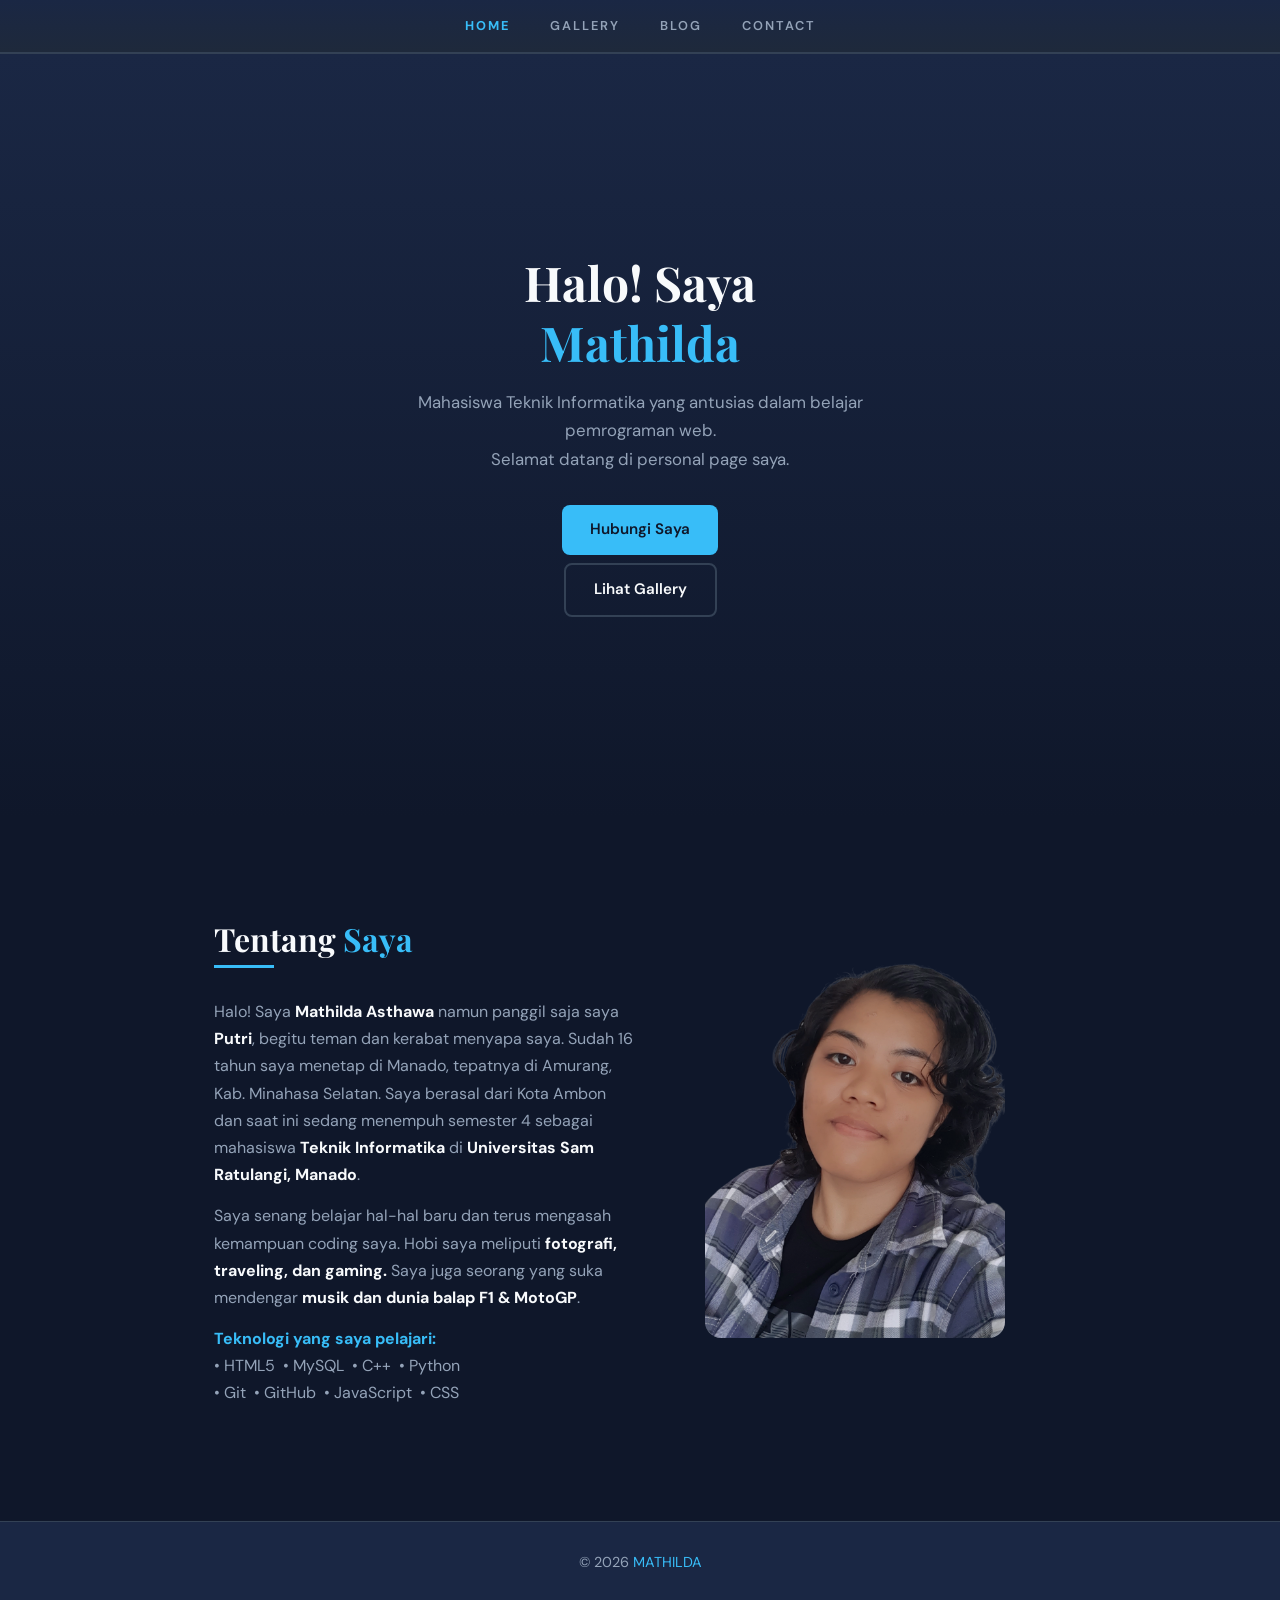
<file: index.html>
<!DOCTYPE html>
<html lang="id">
<head>
  <meta charset="UTF-8">
  <meta name="viewport" content="width=device-width, initial-scale=1.0">
  <title>Mathilda Asthawa | Home</title> 
  <link rel="stylesheet" href="style.css">

  <link rel="shortcut icon" href="ico/favicon.ico">
  <link rel="apple-touch-icon" sizes="180x180" href="ico/apple-touch-icon.png">
  <link rel="icon" type="image/png" sizes="32x32" href="ico/favicon-32x32.png">
  <link rel="icon" type="image/png" sizes="16x16" href="ico/favicon-16x16.png">
  <link rel="manifest" href="ico/site.webmanifest">

</head>
<body>

  <nav id="navbar">
    <div class="nav-inner">
      <a href="index.html"   class="nav-link active">Home</a>
      <a href="gallery.html" class="nav-link">Gallery</a>
      <a href="blog.html"    class="nav-link">Blog</a>
      <a href="contact.html" class="nav-link">Contact</a>
    </div>
  </nav>

  <section id="hero">
    <h1 class="font-display">Halo! Saya<br><span id="typing"></span></h1>
    <p>Mahasiswa Teknik Informatika yang antusias dalam belajar pemrograman web.<br>Selamat datang di personal page saya.</p>
    <a href="contact.html" class="btn btn-primary">Hubungi Saya</a>
    <a href="gallery.html" class="btn btn-outline">Lihat Gallery</a>
  </section>

  <section id="about">
    <h2 class="font-display">Tentang <span>Saya</span></h2>
    <hr class="section-rule">
    <div class="about-grid">
      <div class="about-text">
        <p>
        Halo! Saya <strong>Mathilda Asthawa</strong> namun panggil saja saya <strong>Putri</strong>, begitu teman dan kerabat menyapa saya. Sudah 16 tahun saya menetap di Manado, 
        tepatnya di Amurang, Kab. Minahasa Selatan. Saya berasal dari Kota Ambon dan saat ini sedang menempuh semester 4 sebagai mahasiswa 
        <strong>Teknik Informatika</strong> di <strong>Universitas Sam Ratulangi, Manado</strong>.
        </p>
        <p>
          Saya senang belajar hal-hal baru dan terus mengasah kemampuan coding saya.
          Hobi saya meliputi <strong>fotografi, traveling, dan gaming.</strong>
          Saya juga seorang yang suka mendengar <strong>musik dan dunia balap F1 &amp; MotoGP</strong>.
        </p>
        <p>
          <strong style="color:var(--accent)">Teknologi yang saya pelajari:</strong><br>
          &bull;&nbsp;HTML5&nbsp;&nbsp;&bull;&nbsp;MySQL&nbsp;&nbsp;&bull;&nbsp;C++&nbsp;&nbsp;&bull;&nbsp;Python<br>
          &bull;&nbsp;Git&nbsp;&nbsp;&bull;&nbsp;GitHub&nbsp;&nbsp;&bull;&nbsp;JavaScript&nbsp;&nbsp;&bull;&nbsp;CSS
        </p>
      </div>
      <div class="about-image">
        <img src="images/putwo.png" alt="Foto Mathilda">
      </div>
    </div>
  </section>

  <footer id="footer">
    &copy; 2026 <a href="index.html">MATHILDA</a>
  </footer>

  <script src="script.js"></script>
</body>
</html>
</file>
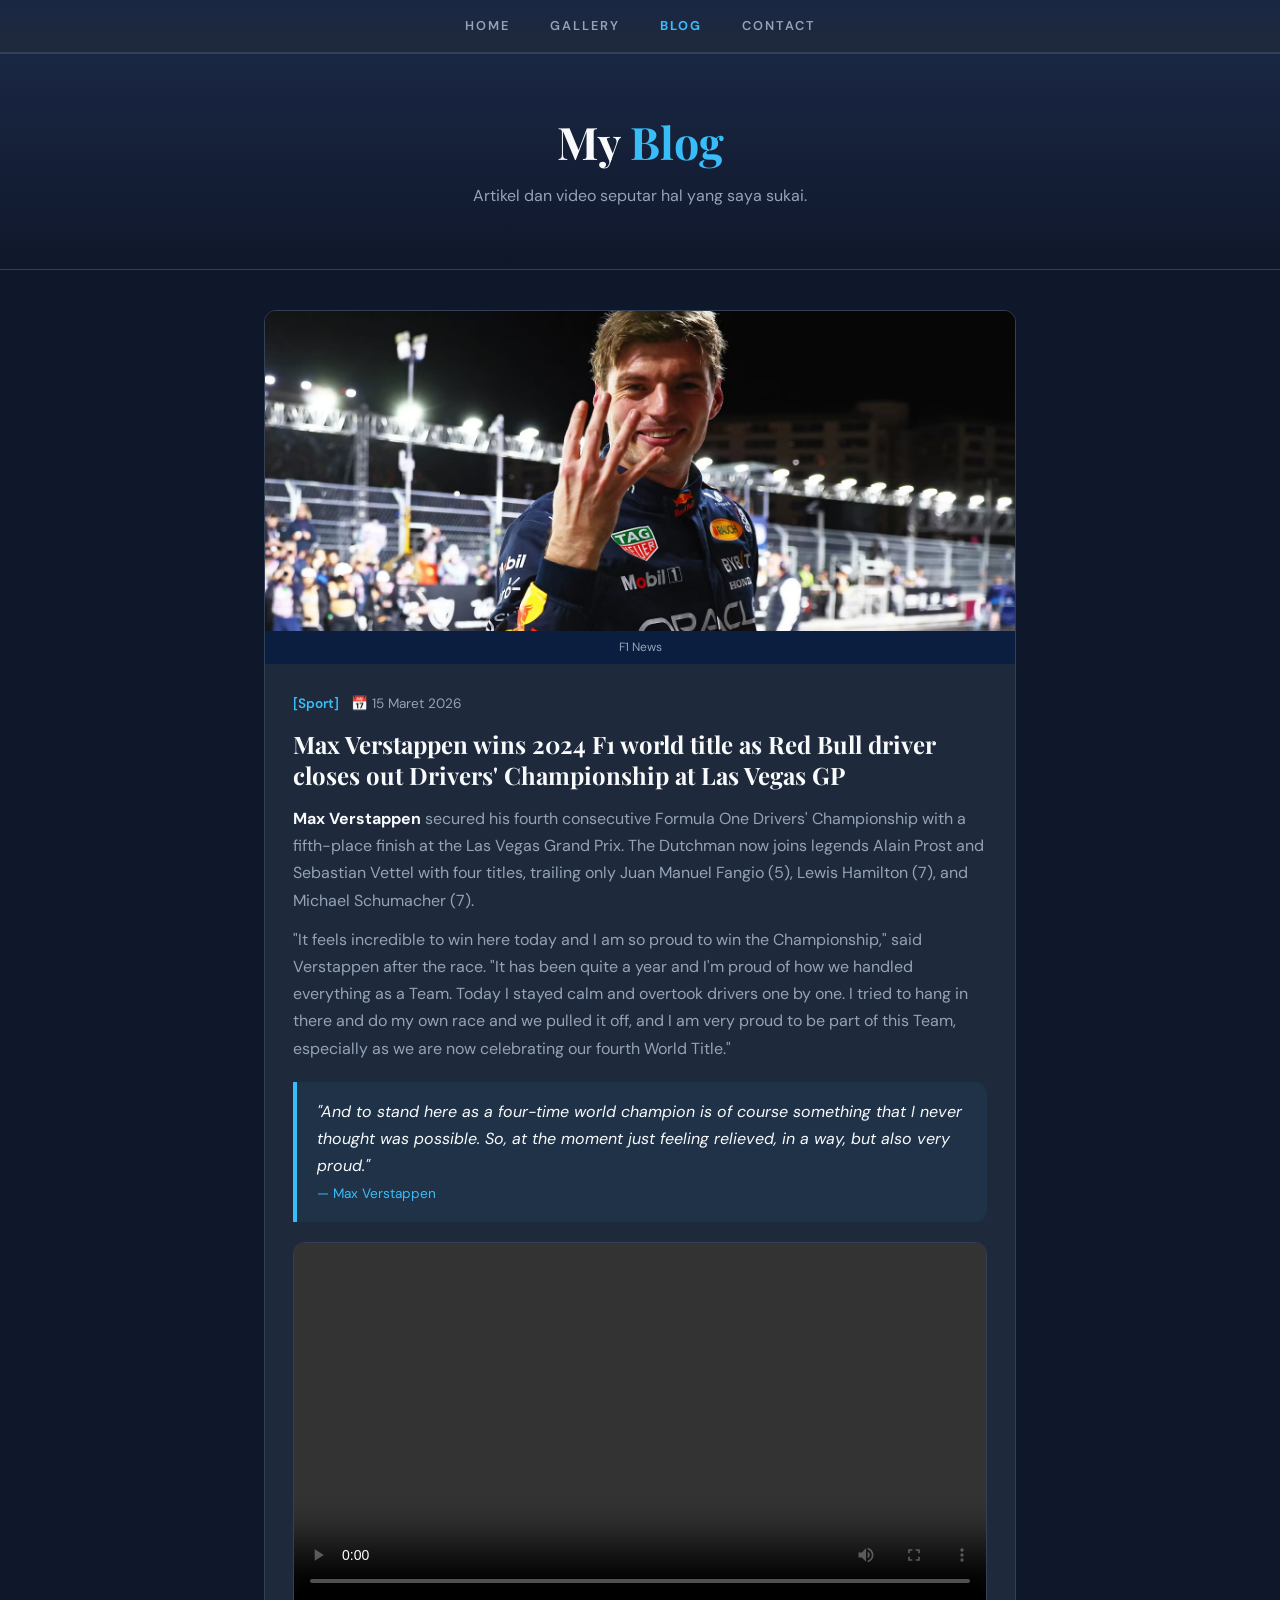
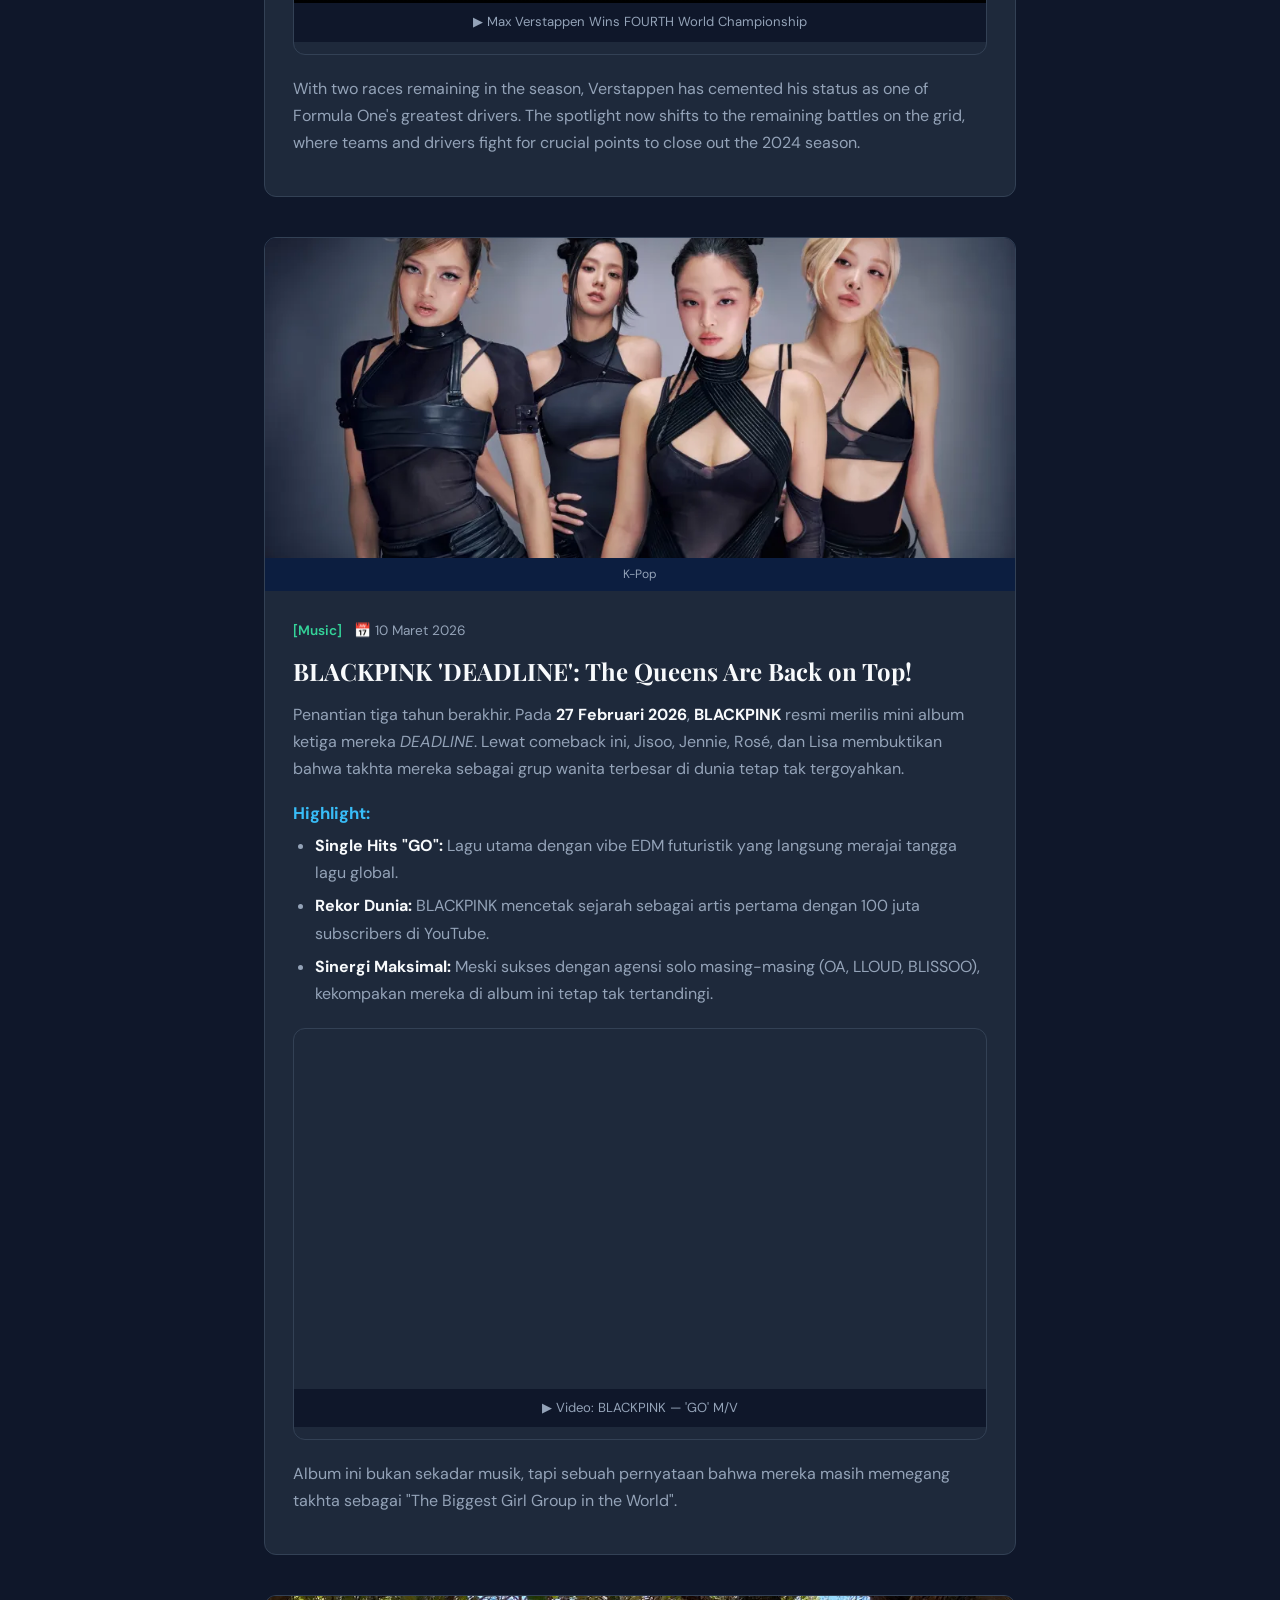
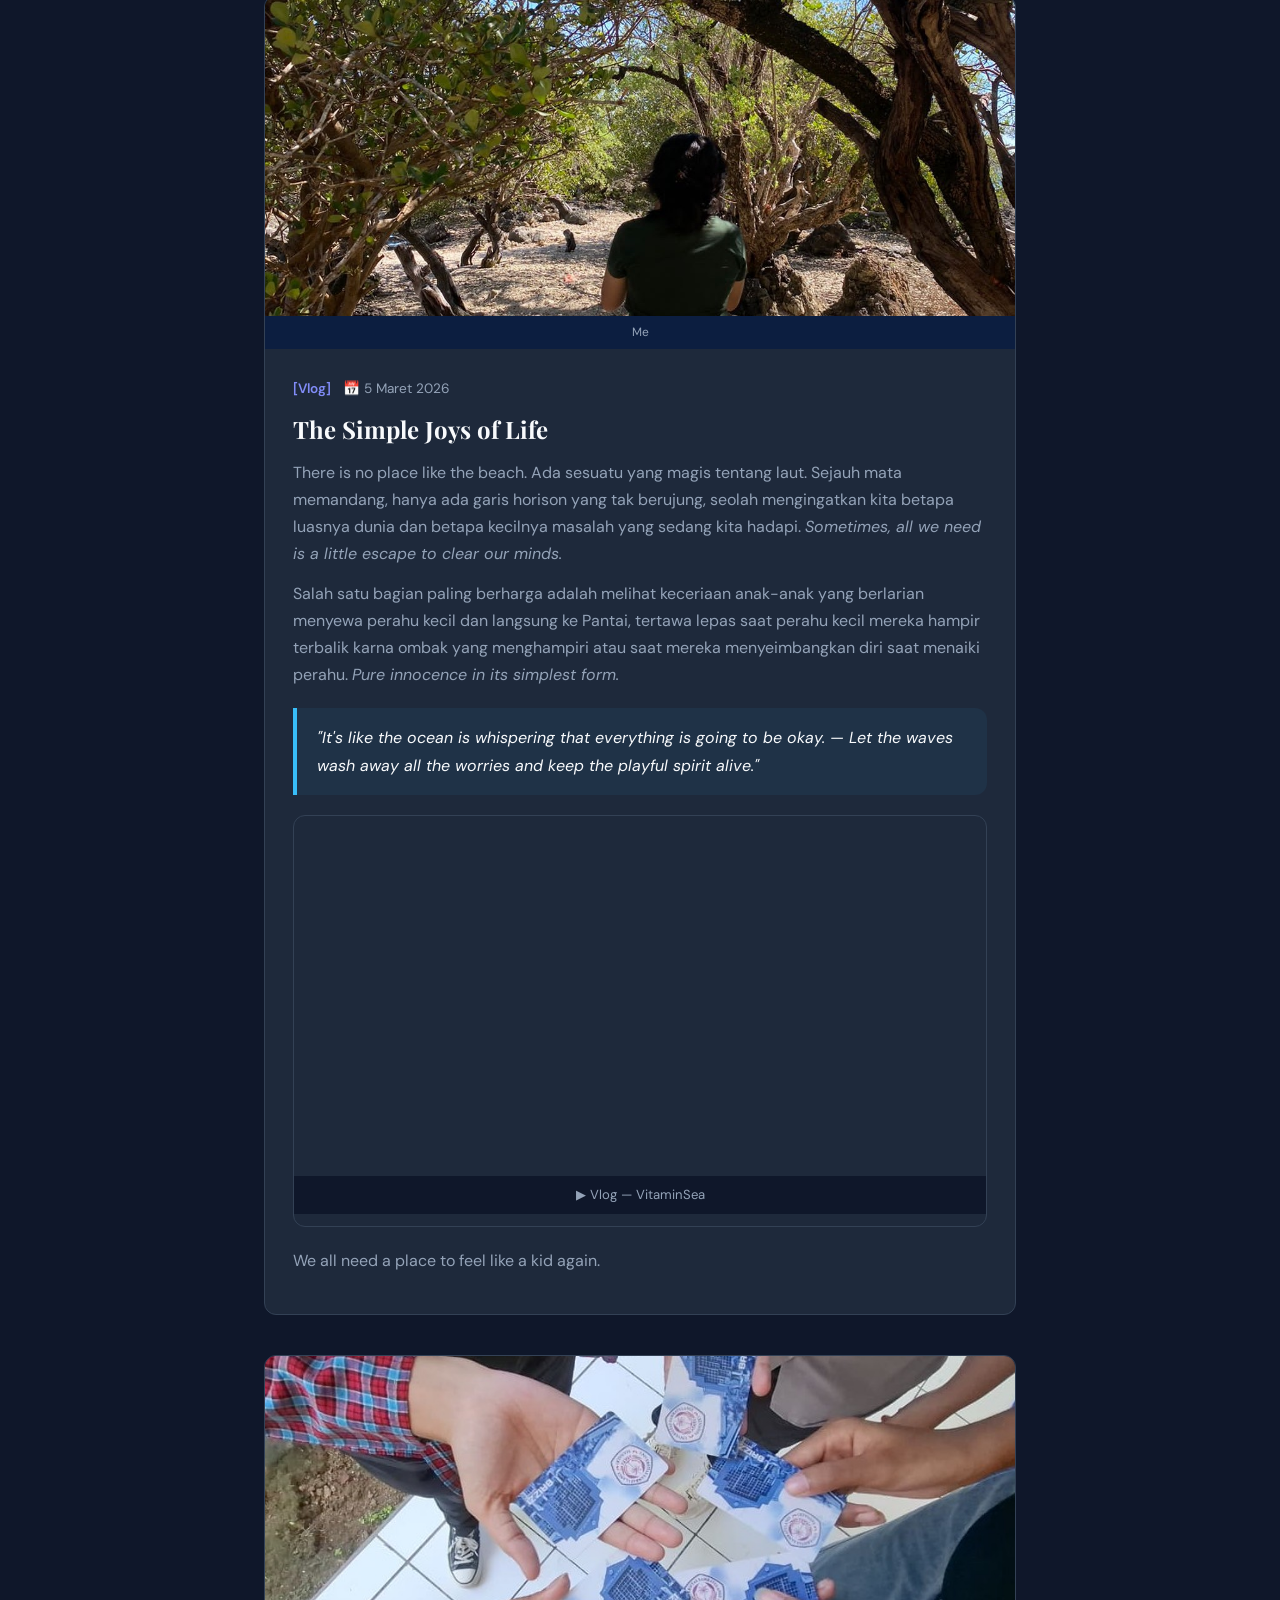
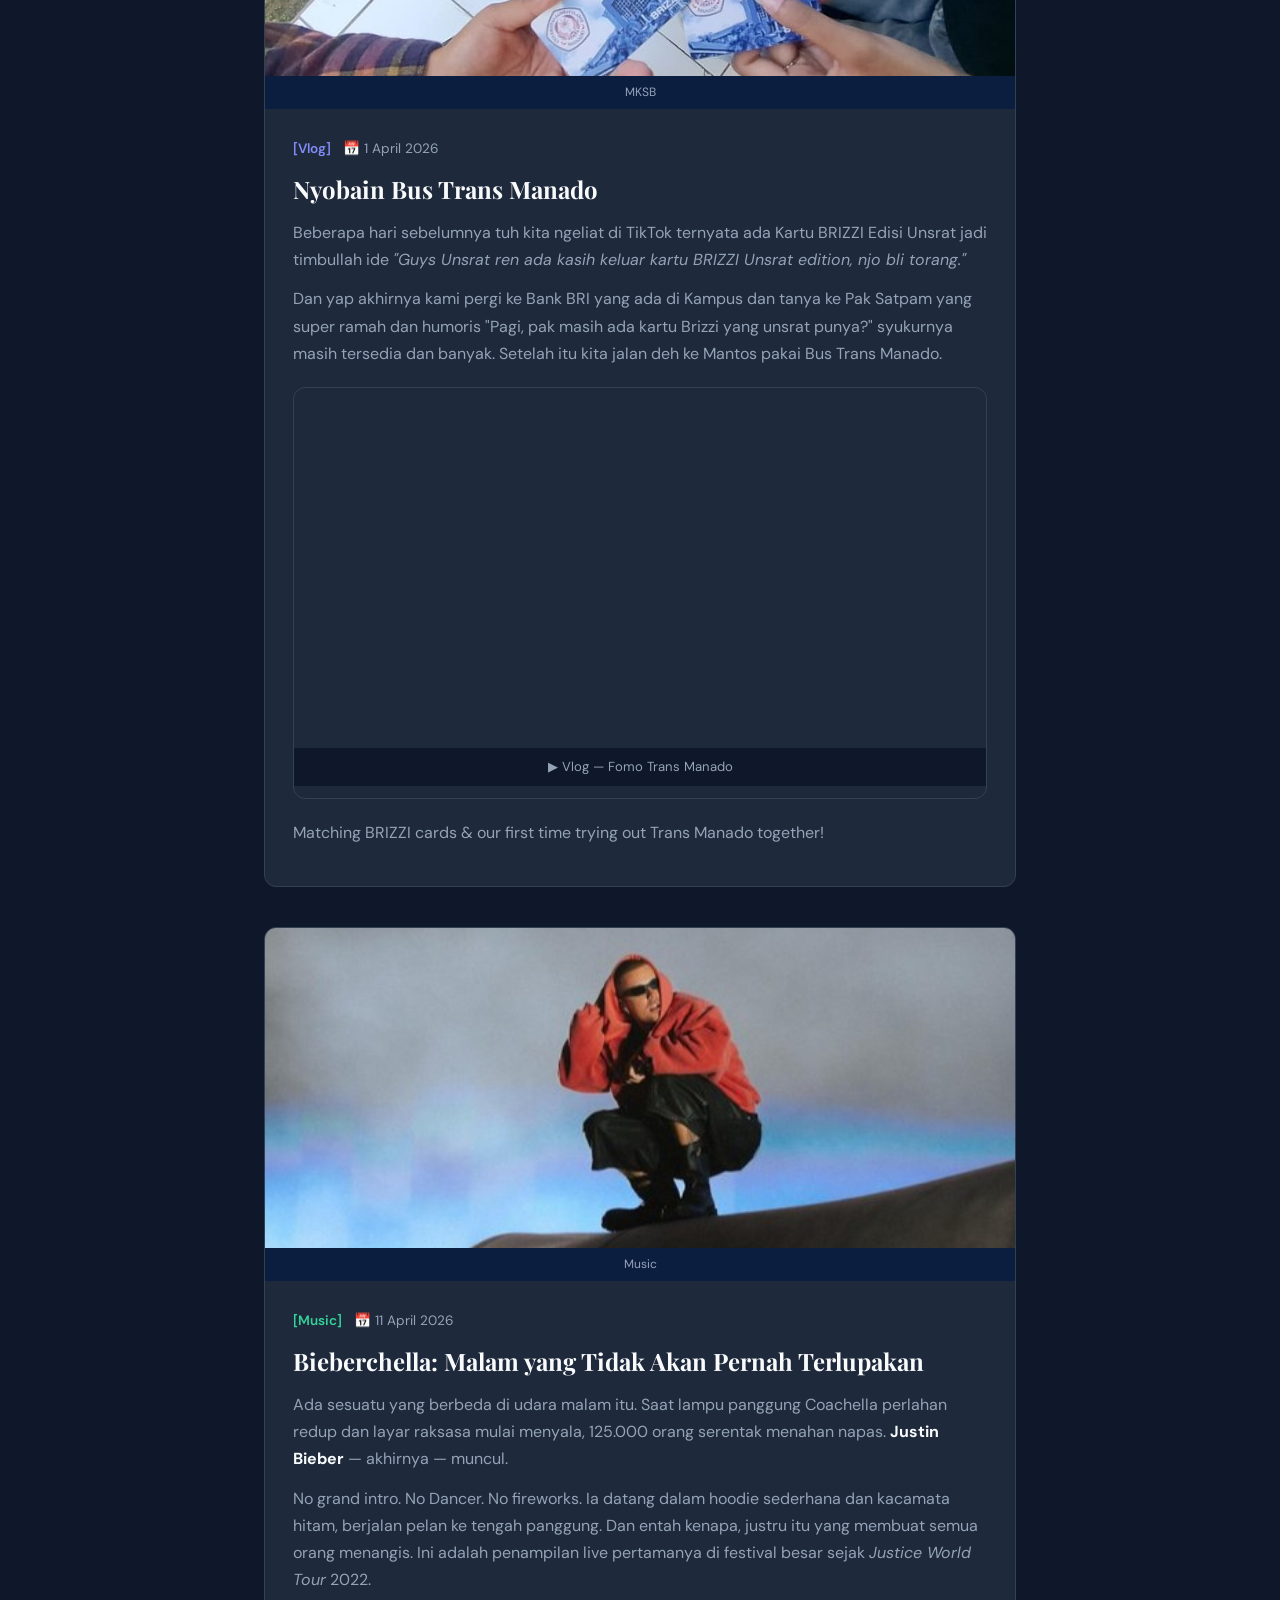
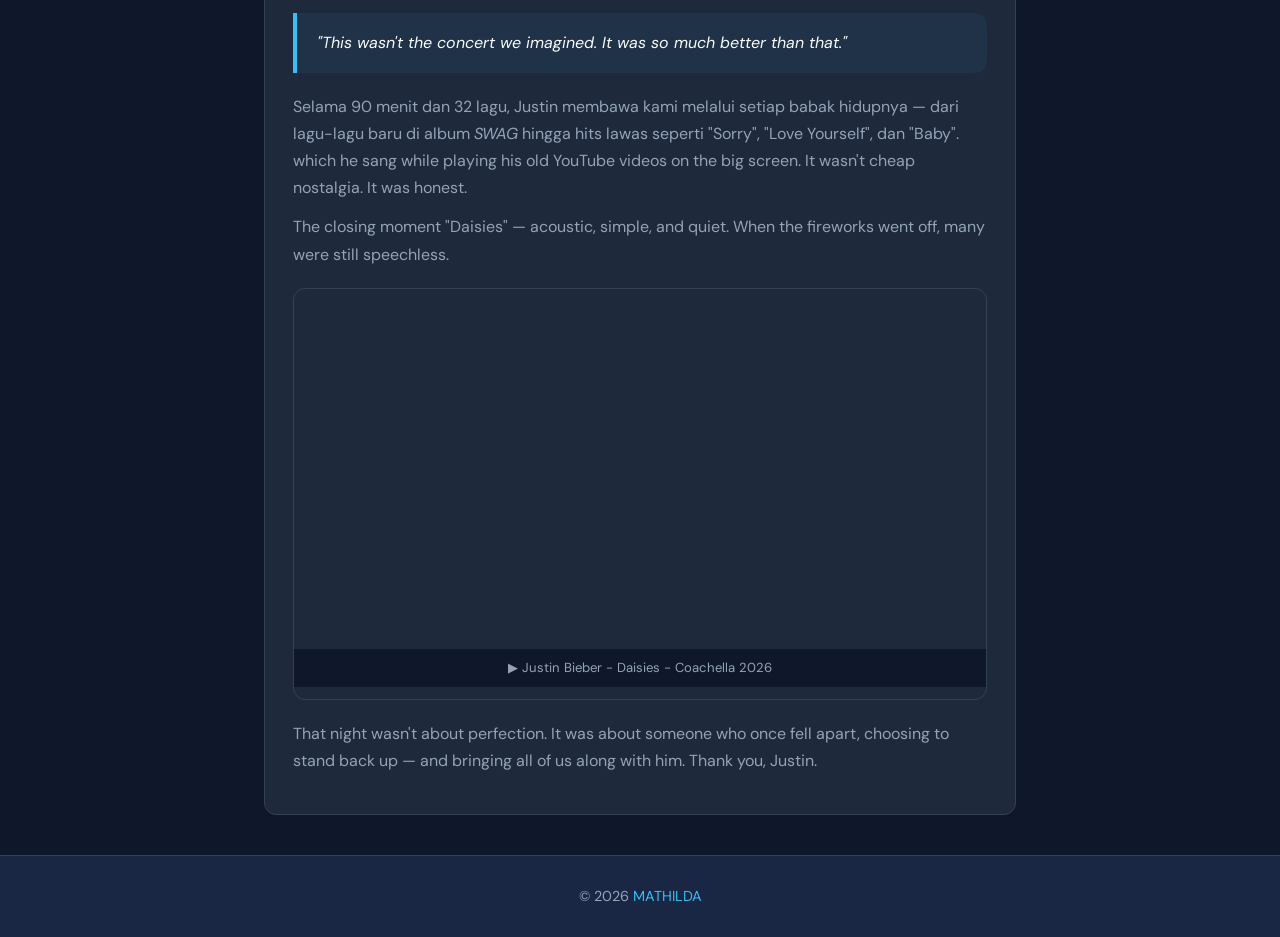
<file: blog.html>
<!DOCTYPE html>
<html lang="id">
<head>
  <meta charset="UTF-8">
  <meta name="viewport" content="width=device-width, initial-scale=1.0">
  <title>Mathilda Asthawa | Blog</title>
  <link rel="stylesheet" href="style.css">

  <link rel="shortcut icon" href="ico/favicon.ico">
  <link rel="apple-touch-icon" sizes="180x180" href="ico/apple-touch-icon.png">
  <link rel="icon" type="image/png" sizes="32x32" href="ico/favicon-32x32.png">
  <link rel="icon" type="image/png" sizes="16x16" href="ico/favicon-16x16.png">
  <link rel="manifest" href="ico/site.webmanifest">

</head>
<body>

  <nav id="navbar">
    <div class="nav-inner">
      <a href="index.html"   class="nav-link">Home</a>
      <a href="gallery.html" class="nav-link">Gallery</a>
      <a href="blog.html"    class="nav-link active">Blog</a>
      <a href="contact.html" class="nav-link">Contact</a>
    </div>
  </nav>

  <header class="page-header">
    <h1 class="font-display">My <span>Blog</span></h1>
    <p>Artikel dan video seputar hal yang saya sukai.</p>
  </header>

  <main class="blog-container">

    <!-- ── ARTIKEL 1 ── -->
    <article class="article-card">
      <div class="article-banner">
        <img src="images/maxie.avif" alt="F1 News">
        <p class="banner-label">F1 News</p>
      </div>
      <div class="article-body">
        <div class="article-meta">
          <span class="tag tag-sport">[Sport]</span>
          <span class="article-date">&#128197; 15 Maret 2026</span>
        </div>
        <h2 class="font-display">Max Verstappen wins 2024 F1 world title as Red Bull driver closes out Drivers' Championship at Las Vegas GP</h2>
        <p>
          <strong>Max Verstappen</strong> secured his fourth consecutive Formula One Drivers' Championship
          with a fifth-place finish at the Las Vegas Grand Prix. The Dutchman now joins legends Alain Prost
          and Sebastian Vettel with four titles, trailing only Juan Manuel Fangio (5), Lewis Hamilton (7),
          and Michael Schumacher (7).
        </p>
        <p>
          "It feels incredible to win here today and I am so proud to win the Championship," said Verstappen
          after the race. "It has been quite a year and I'm proud of how we handled everything as a Team.
          Today I stayed calm and overtook drivers one by one. I tried to hang in there and do my own race
          and we pulled it off, and I am very proud to be part of this Team, especially as we are now
          celebrating our fourth World Title."
        </p>
        <blockquote>
          <em>"And to stand here as a four-time world champion is of course something that I never thought
          was possible. So, at the moment just feeling relieved, in a way, but also very proud."</em><br>
          <span style="font-size:0.85rem; color:var(--accent); font-style:normal;">— Max Verstappen</span>
        </blockquote>

        <div class="video-wrap">
          <video controls title="Max Verstappen Wins FOURTH World Championship | 2024 Las Vegas Grand Prix">
            <source src="videos/max-verstappen-wdc2024.mp4">
            Your browser does not support HTML5 video.
          </video>
          <p class="video-caption">&#9654; Max Verstappen Wins FOURTH World Championship</p>
        </div>

        <p>
          With two races remaining in the season, Verstappen has cemented his status as one of Formula One's
          greatest drivers. The spotlight now shifts to the remaining battles on the grid, where teams and
          drivers fight for crucial points to close out the 2024 season.
        </p>
      </div>
    </article>

    <!-- ── ARTIKEL 2 ── -->
    <article class="article-card">
      <div class="article-banner">
        <img src="images/bp.webp" alt="K-Pop BLACKPINK">
        <p class="banner-label">K-Pop</p>
      </div>
      <div class="article-body">
        <div class="article-meta">
          <span class="tag tag-music">[Music]</span>
          <span class="article-date">&#128197; 10 Maret 2026</span>
        </div>
        <h2 class="font-display">BLACKPINK 'DEADLINE': The Queens Are Back on Top!</h2>
        <p>
          Penantian tiga tahun berakhir. Pada <strong>27 Februari 2026</strong>, <strong>BLACKPINK</strong>
          resmi merilis mini album ketiga mereka <em>DEADLINE</em>. Lewat comeback ini, Jisoo, Jennie, Rosé,
          dan Lisa membuktikan bahwa takhta mereka sebagai grup wanita terbesar di dunia tetap tak tergoyahkan.
        </p>
        <h3>Highlight:</h3>
        <ul>
          <li><strong>Single Hits "GO":</strong> Lagu utama dengan vibe EDM futuristik yang langsung merajai tangga lagu global.</li>
          <li><strong>Rekor Dunia:</strong> BLACKPINK mencetak sejarah sebagai artis pertama dengan 100 juta subscribers di YouTube.</li>
          <li><strong>Sinergi Maksimal:</strong> Meski sukses dengan agensi solo masing-masing (OA, LLOUD, BLISSOO), kekompakan mereka di album ini tetap tak tertandingi.</li>
        </ul>

        <div class="video-wrap">
          <iframe
            src="https://www.youtube.com/embed/2GJfWMYCWY0"
            title="BLACKPINK - 'GO' M/V"
            allow="accelerometer; autoplay; clipboard-write; encrypted-media; gyroscope; picture-in-picture"
            allowfullscreen>
          </iframe>
          <p class="video-caption">&#9654; Video: BLACKPINK — 'GO' M/V</p>
        </div>

        <p>
          Album ini bukan sekadar musik, tapi sebuah pernyataan bahwa mereka masih memegang takhta sebagai
          "The Biggest Girl Group in the World".
        </p>
      </div>
    </article>

    <!-- ── ARTIKEL 3 ── -->
    <article class="article-card">
      <div class="article-banner">
        <img src="images/me.jpeg" alt="Vlog">
        <p class="banner-label">Me</p>
      </div>
      <div class="article-body">
        <div class="article-meta">
          <span class="tag tag-vlog">[Vlog]</span>
          <span class="article-date">&#128197; 5 Maret 2026</span>
        </div>
        <h2 class="font-display">The Simple Joys of Life</h2>
        <p>
          There is no place like the beach. Ada sesuatu yang magis tentang laut. Sejauh mata memandang,
          hanya ada garis horison yang tak berujung, seolah mengingatkan kita betapa luasnya dunia dan
          betapa kecilnya masalah yang sedang kita hadapi.
          <em>Sometimes, all we need is a little escape to clear our minds.</em>
        </p>
        <p>
          Salah satu bagian paling berharga adalah melihat keceriaan anak-anak yang berlarian menyewa
          perahu kecil dan langsung ke Pantai, tertawa lepas saat perahu kecil mereka hampir terbalik
          karna ombak yang menghampiri atau saat mereka menyeimbangkan diri saat menaiki perahu.
          <em>Pure innocence in its simplest form.</em>
        </p>
        <blockquote>
          <em>"It's like the ocean is whispering that everything is going to be okay.
          &mdash; Let the waves wash away all the worries and keep the playful spirit alive."</em>
        </blockquote>

        <div class="video-wrap">
          <iframe
            src="https://www.youtube.com/embed/f_K3zxACnLc"
            title="Vlog | VitaminSea"
            allow="accelerometer; autoplay; clipboard-write; encrypted-media; gyroscope; picture-in-picture"
            allowfullscreen>
          </iframe>
          <p class="video-caption">&#9654; Vlog &mdash; VitaminSea</p>
        </div>

        <p>We all need a place to feel like a kid again.</p>
      </div>
    </article>

    <!-- ── ARTIKEL 4 ── -->
    <article class="article-card">
      <div class="article-banner">
        <img src="images/BrizziUnsrat.jpeg" alt="Vlog">
        <p class="banner-label">MKSB</p>
      </div>
      <div class="article-body">
        <div class="article-meta">
          <span class="tag tag-vlog">[Vlog]</span>
          <span class="article-date">&#128197; 1 April 2026</span>
        </div>
        <h2 class="font-display">Nyobain Bus Trans Manado</h2>
        <p>
          Beberapa hari sebelumnya tuh kita ngeliat di TikTok ternyata ada Kartu BRIZZI Edisi Unsrat jadi timbullah ide
          <em>"Guys Unsrat ren ada kasih keluar kartu BRIZZI Unsrat edition, njo bli torang."</em>
        </p>
        <p>
          Dan yap akhirnya kami pergi ke Bank BRI yang ada di Kampus dan tanya ke Pak Satpam yang super ramah dan humoris "Pagi, pak masih ada kartu Brizzi yang unsrat punya?"
          syukurnya masih tersedia dan banyak. Setelah itu kita jalan deh ke Mantos pakai Bus Trans Manado.
        </p>

        <div class="video-wrap">
          <iframe
            src="https://www.youtube.com/embed/lgSTr9ii4jg"
            title="Vlog | Fomo Trans Manado"
            allow="accelerometer; autoplay; clipboard-write; encrypted-media; gyroscope; picture-in-picture"
            allowfullscreen>
          </iframe>
          <p class="video-caption">&#9654; Vlog &mdash; Fomo Trans Manado</p>
        </div>

        <p>Matching BRIZZI cards & our first time trying out Trans Manado together! </p>
      </div>
    </article>

        <!-- ── ARTIKEL 5 ── -->
    <article class="article-card">
      <div class="article-banner">
        <img src="images/justin.jpg" alt="Justin Bieber Coachella">
        <p class="banner-label">Music</p>
      </div>
      <div class="article-body">
        <div class="article-meta">
          <span class="tag tag-music">[Music]</span>
          <span class="article-date">&#128197; 11 April 2026</span>
        </div>
        <h2 class="font-display">Bieberchella: Malam yang Tidak Akan Pernah Terlupakan</h2>
        <p>
          Ada sesuatu yang berbeda di udara malam itu. Saat lampu panggung Coachella perlahan
          redup dan layar raksasa mulai menyala, 125.000 orang serentak menahan napas.
          <strong>Justin Bieber</strong> — akhirnya — muncul.
        </p>
        <p>
          No grand intro. No Dancer. No fireworks. Ia datang dalam
          hoodie sederhana dan kacamata hitam, berjalan pelan ke tengah panggung. Dan entah kenapa,
          justru itu yang membuat semua orang menangis. Ini adalah penampilan live pertamanya
          di festival besar sejak <em>Justice World Tour</em> 2022.
        </p>
        <blockquote>
          <em>"This wasn't the concert we imagined. It was so much better than that."</em>
        </blockquote>
        <p>
          Selama 90 menit dan 32 lagu, Justin membawa kami melalui setiap babak hidupnya —
          dari lagu-lagu baru di album <em>SWAG</em> hingga hits lawas seperti "Sorry", "Love Yourself",
          dan "Baby". which he sang while playing his old YouTube videos on the big screen. 
          It wasn't cheap nostalgia. It was honest.
        </p>

        <p>The closing moment "Daisies" — acoustic, simple, and quiet. When the fireworks went off, many were still speechless.</p>

        <div class="video-wrap">
          <iframe
            src="https://www.youtube.com/embed/He9WmjUvpJ8"
            title="Justin Bieber - Daisies - Coachella 2026"
            allow="accelerometer; autoplay; clipboard-write; encrypted-media; gyroscope; picture-in-picture"
            allowfullscreen>
          </iframe>
          <p class="video-caption">&#9654; Justin Bieber - Daisies - Coachella 2026</p>
        </div>

        <p>
          That night wasn't about perfection. It was about someone who once fell apart, 
          choosing to stand back up — and bringing all of us along with him.
          Thank you, Justin.
        </p>
      </div>
    </article>

  </main>

  <footer id="footer">
    &copy; 2026 <a href="index.html">MATHILDA</a>
  </footer>

  <script src="script.js"></script>
</body>
</html>
</file>
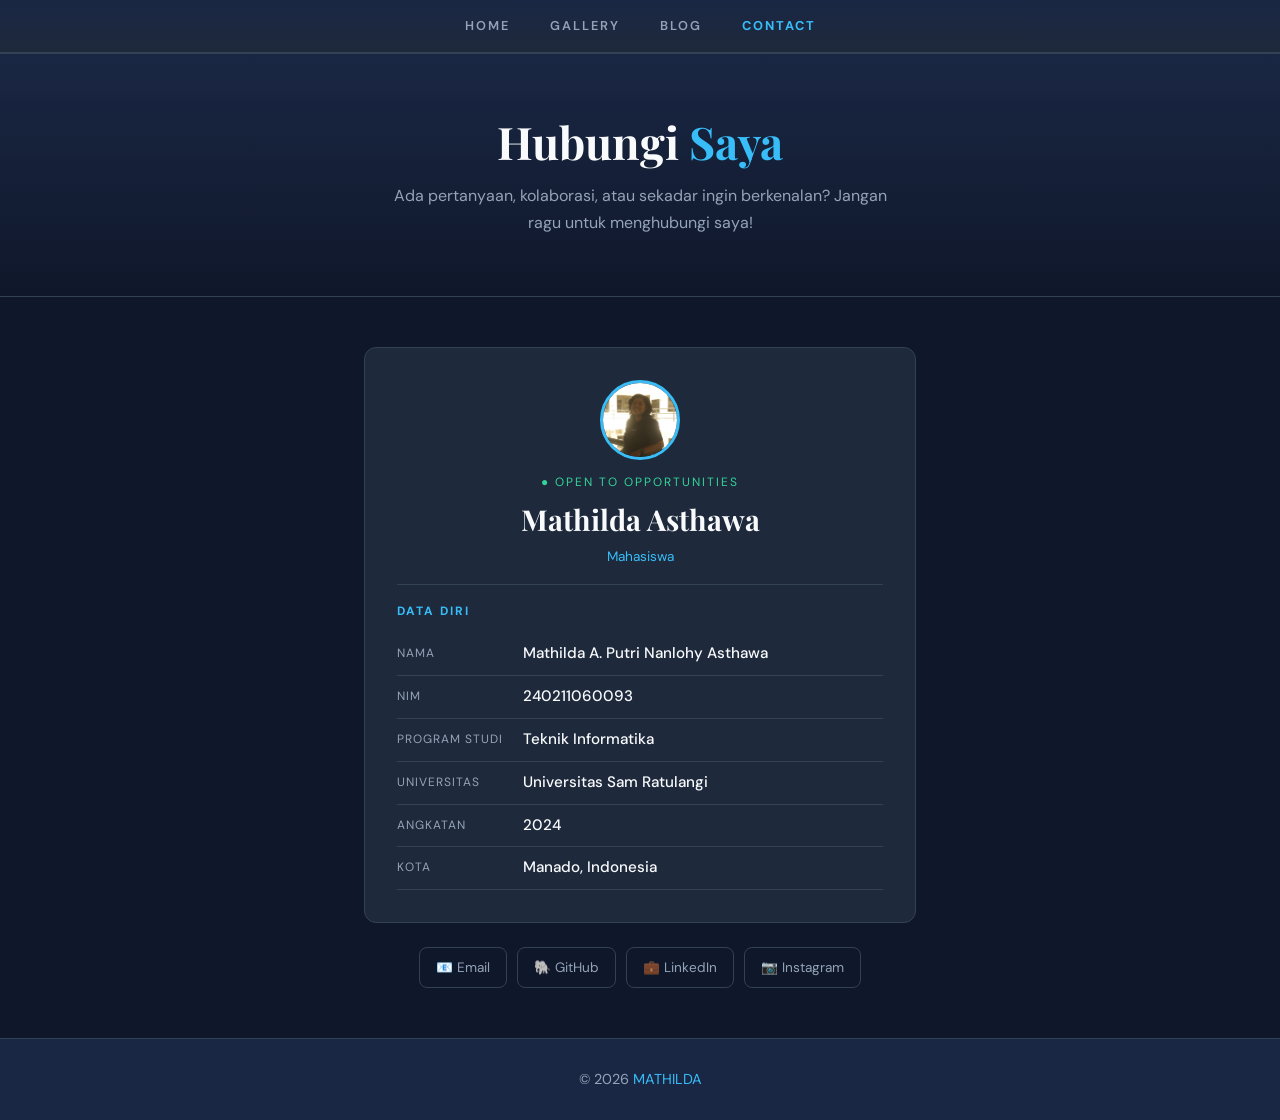
<file: contact.html>
<!DOCTYPE html>
<html lang="id">
<head>
  <meta charset="UTF-8">
  <meta name="viewport" content="width=device-width, initial-scale=1.0">
  <title>Mathilda Asthawa | Contact</title>
  <link rel="stylesheet" href="style.css">

  <link rel="shortcut icon" href="ico/favicon.ico">
  <link rel="apple-touch-icon" sizes="180x180" href="ico/apple-touch-icon.png">
  <link rel="icon" type="image/png" sizes="32x32" href="ico/favicon-32x32.png">
  <link rel="icon" type="image/png" sizes="16x16" href="ico/favicon-16x16.png">
  <link rel="manifest" href="ico/site.webmanifest">

</head>
<body>

  <nav id="navbar">
    <div class="nav-inner">
      <a href="index.html"   class="nav-link">Home</a>
      <a href="gallery.html" class="nav-link">Gallery</a>
      <a href="blog.html"    class="nav-link">Blog</a>
      <a href="contact.html" class="nav-link active">Contact</a>
    </div>
  </nav>

  <header class="page-header">
    <h1 class="font-display">Hubungi <span>Saya</span></h1>
    <p>Ada pertanyaan, kolaborasi, atau sekadar ingin berkenalan? Jangan ragu untuk menghubungi saya!</p>
  </header>

  <main class="contact-container">

    <div class="profile-card">
      <div class="avatar">
        <img src="images/saya.jpeg" alt="Saya">
      </div>
      <p class="open-badge">&#9679; OPEN TO OPPORTUNITIES</p>
      <h2 class="profile-name">Mathilda Asthawa</h2>
      <p class="profile-role">Mahasiswa</p>
      <hr class="profile-rule">

      <p class="data-label">DATA DIRI</p>
      <div class="data-row"><span class="data-key">NAMA</span><span class="data-val">Mathilda A. Putri Nanlohy Asthawa</span></div>
      <div class="data-row"><span class="data-key">NIM</span><span class="data-val">240211060093</span></div>
      <div class="data-row"><span class="data-key">PROGRAM STUDI</span><span class="data-val">Teknik Informatika</span></div>
      <div class="data-row"><span class="data-key">UNIVERSITAS</span><span class="data-val">Universitas Sam Ratulangi</span></div>
      <div class="data-row"><span class="data-key">ANGKATAN</span><span class="data-val">2024</span></div>
      <div class="data-row"><span class="data-key">KOTA</span><span class="data-val">Manado, Indonesia</span></div>
    </div>

    <div class="social-row">
      <a href="mailto:putrinanlohy211@gmail.com" class="social-btn">&#128231; Email</a>
      <a href="https://github.com/putrinanlohy211-coder" target="_blank" class="social-btn">&#128024; GitHub</a>
      <a href="https://linkedin.com/in/mathilda-nanlohy-36b021314" target="_blank" class="social-btn">&#128188; LinkedIn</a>
      <a href="https://instagram.com/putriasthnan" target="_blank" class="social-btn">&#128247; Instagram</a>
    </div>

  </main>

  <footer id="footer">
    &copy; 2026 <a href="index.html">MATHILDA</a>
  </footer>

  <script src="script.js"></script>
</body>
</html>
</file>
<file: style.css>
@import url("https://fonts.googleapis.com/css2?family=Playfair+Display:wght@700&family=DM+Sans:wght@400;500;600&display=swap");

:root {
  --bg: #0f172a;
  --surface: #1e293b;
  --border: #334155;
  --accent: #38bdf8;
  --accent2: #818cf8;
  --green: #34d399;
  --light: #f8fafc;
  --muted: #94a3b8;
  --radius: 12px;
}

*,
*::before,
*::after {
  box-sizing: border-box;
  margin: 0;
  padding: 0;
}

body {
  background-color: var(--bg);
  color: var(--light);
  font-family: "DM Sans", sans-serif;
  line-height: 1.7;
  font-size: 1rem;
}

img {
  max-width: 100%;
  display: block;
}

a {
  color: var(--accent);
  text-decoration: none;
  transition: color 0.2s;
}
a:hover {
  color: var(--light);
  text-decoration: underline;
}
a:visited {
  color: var(--accent);
}

ul {
  padding-left: 1.4rem;
}
li {
  margin-bottom: 0.4rem;
}

blockquote {
  border-left: 4px solid var(--accent);
  background: rgba(56, 189, 248, 0.06);
  padding: 1rem 1.25rem;
  margin: 1.25rem 0;
  border-radius: 0 var(--radius) var(--radius) 0;
  font-style: italic;
  color: var(--light);
}

.font-display {
  font-family: "Playfair Display", Georgia, serif;
}

h1,
h2,
h3,
h4 {
  font-family: "Playfair Display", Georgia, serif;
  line-height: 1.25;
}

#navbar {
  background: linear-gradient(180deg, #1a2744 0%, #1e293b 100%);
  border-bottom: 2px solid var(--border);
  position: sticky;
  top: 0;
  z-index: 100;
  animation: slideDown 0.5s ease both;
}

.nav-inner {
  max-width: 960px;
  margin: 0 auto;
  display: flex;
  justify-content: center;
  align-items: center;
  height: 52px;
  gap: 4px;
}

.nav-link {
  font-family: "DM Sans", sans-serif;
  font-size: 0.8rem;
  font-weight: 600;
  letter-spacing: 2px;
  text-transform: uppercase;
  color: var(--muted);
  padding: 8px 18px;
  border-radius: 6px;
  text-decoration: none;
  transition:
    color 0.2s,
    background 0.2s;
}
.nav-link:hover {
  color: var(--light);
  background: rgba(255, 255, 255, 0.05);
  text-decoration: none;
}
.nav-link:visited {
  color: var(--muted);
}
.nav-link.active {
  color: var(--accent);
  font-weight: 700;
}
.nav-link.active:visited {
  color: var(--accent);
}

.page-header {
  background: linear-gradient(180deg, #1a2744 0%, #0f172a 100%);
  border-bottom: 1px solid var(--border);
  padding: 60px 40px;
  text-align: center;
}
.page-header h1 {
  font-size: 2.8rem;
  margin-bottom: 12px;
}
.page-header h1 span {
  color: var(--accent);
}
.page-header p {
  color: var(--muted);
  max-width: 500px;
  margin: 0 auto;
}

#hero {
  background: linear-gradient(180deg, #1a2744 0%, #0f172a 100%);
  padding: 0 40px;
  min-height: 85vh;
  display: flex;
  flex-direction: column;
  justify-content: center;
  align-items: center;
  text-align: center;
  animation: fadeIn 0.8s ease both;
}
#hero h1 {
  font-size: 3rem;
  margin-bottom: 16px;
}
#hero h1 span {
  color: var(--accent);
}
#hero p {
  color: var(--muted);
  font-size: 1.05rem;
  margin-bottom: 28px;
  max-width: 540px;
  margin-inline: auto;
}

.btn {
  display: inline-block;
  font-family: "DM Sans", sans-serif;
  font-size: 0.95rem;
  font-weight: 600;
  padding: 12px 28px;
  border-radius: 8px;
  text-decoration: none;
  transition:
    opacity 0.2s,
    transform 0.2s;
  margin: 4px;
}
.btn:hover {
  opacity: 0.85;
  transform: translateY(-2px);
  text-decoration: none;
}
.btn-primary {
  background-color: var(--accent);
  color: var(--bg);
}
.btn-primary:visited {
  color: var(--bg);
}
.btn-outline {
  border: 2px solid var(--border);
  color: var(--light);
}
.btn-outline:visited {
  color: var(--light);
}

#about {
  max-width: 900px;
  margin: 100px auto;
  padding: 0 24px;
}
#about h2 {
  font-size: 2rem;
  margin-bottom: 6px;
}
#about h2 span {
  color: var(--accent);
}
.section-rule {
  width: 60px;
  height: 3px;
  background: var(--accent);
  border: none;
  margin-bottom: 30px;
}
.about-grid {
  display: flex;
  gap: 70px;
  align-items: flex-start;
  flex-wrap: wrap;
}
.about-text {
  flex: 1 1 320px;
  color: var(--muted);
}
.about-text p {
  margin-bottom: 14px;
}
.about-text strong {
  color: var(--light);
}
.about-image {
  flex: 1 1 260px;
  text-align: center;
  margin-top: -40px;
}
.about-image img {
  max-width: 300px;
  width: 100%;
  height: 380px;
  object-fit: cover;
  object-position: center top;
  border-radius: 16px;
  mix-blend-mode: luminosity;
  opacity: 0.9;
  transition: opacity 0.3s ease, mix-blend-mode 0.3s ease;
}

#footer {
  background-color: #1a2744;
  border-top: 1px solid var(--border);
  text-align: center;
  padding: 28px;
  font-size: 0.9rem;
  color: var(--muted);
}

.gallery-container {
  max-width: 980px;
  margin: 40px auto;
  padding: 0 20px;
}
.gallery-row {
  display: flex;
  gap: 20px;
  margin-bottom: 20px;
  justify-content: center;
  flex-wrap: wrap;
}
.gallery-card {
  flex: 1 1 280px;
  max-width: 300px;
  background: #1a2744;
  border: 1px solid var(--border);
  border-radius: var(--radius);
  overflow: hidden;
  transition: transform 0.3s ease, box-shadow 0.3s ease;
  will-change: transform;
}
.gallery-card:hover {
  transform: translateY(-12px);
  box-shadow: 0 16px 40px rgba(0, 0, 0, 0.6); 
}
.gallery-card img { 
  width: 100%; 
  height: 200px; 
  object-fit: cover; 
}
.gallery-caption {
  padding: 12px 14px;
  border-top: 1px solid var(--border);
  background: #1a2744;
  text-align: center;
}
.gallery-caption h4 {
  font-family: "DM Sans", sans-serif;
  font-size: 0.95rem;
  color: var(--accent);
  margin-bottom: 4px;
  font-weight: 600;
}
.gallery-caption p {
  font-size: 0.8rem;
  color: var(--muted);
  font-family: "DM Sans", sans-serif;
}

.blog-container {
  max-width: 800px;
  margin: 40px auto;
  padding: 0 24px;
}
.article-card {
  background: var(--surface);
  border: 1px solid var(--border);
  border-radius: var(--radius);
  overflow: hidden;
  margin-bottom: 40px;
  transition: box-shadow 0.2s;
  animation: fadeIn 0.6s ease both;
}
.article-card:hover {
  box-shadow: 0 6px 20px rgba(0, 0, 0, 0.4);
}
.article-banner {
  background: #0c1e40;
}
.article-banner img {
  width: 100%;
  max-height: 320px;
  object-fit: cover;
}
.article-banner .banner-label {
  text-align: center;
  padding: 6px;
  font-size: 0.75rem;
  color: var(--muted);
}
.article-body {
  padding: 28px;
}
.article-meta {
  display: flex;
  gap: 12px;
  align-items: center;
  flex-wrap: wrap;
  font-size: 0.85rem;
  margin-bottom: 14px;
}
.tag {
  font-weight: 600;
}
.tag-sport {
  color: var(--accent);
}
.tag-music {
  color: var(--green);
}
.tag-vlog {
  color: var(--accent2);
}
.article-date {
  color: var(--muted);
}
.article-body h2 {
  font-size: 1.5rem;
  margin-bottom: 14px;
  line-height: 1.3;
}
.article-body p {
  color: var(--muted);
  margin-bottom: 12px;
}
.article-body p strong {
  color: var(--light);
}
.article-body h3 {
  font-size: 1.05rem;
  color: var(--accent);
  margin: 20px 0 8px;
  font-family: "DM Sans", sans-serif;
  font-weight: 700;
}
.article-body ul {
  color: var(--muted);
  margin-bottom: 14px;
}
.article-body ul strong {
  color: var(--light);
}

.video-wrap {
  margin: 20px 0;
  border-radius: var(--radius);
  overflow: hidden;
  border: 1px solid var(--border);
}
.video-wrap video,
.video-wrap iframe {
  width: 100%;
  height: 360px;
  display: block;
  border: none;
}
.video-caption {
  background: var(--bg);
  padding: 8px 14px;
  text-align: center;
  font-size: 0.82rem;
  color: var(--muted);
}

.contact-container {
  max-width: 600px;
  margin: 50px auto;
  padding: 0 24px;
}
.contact-container h2 {
  font-size: 1.8rem;
  margin-bottom: 8px;
  text-align: center;
}
.contact-container > p {
  color: var(--muted);
  text-align: center;
  margin-bottom: 28px;
}

.social-row {
  display: flex;
  gap: 10px;
  flex-wrap: wrap;
  margin-top: 24px;
  justify-content: center;
}
.social-btn {
  display: flex;
  align-items: center;
  gap: 6px;
  padding: 8px 16px;
  border: 1px solid var(--border);
  border-radius: 8px;
  font-size: 0.85rem;
  color: var(--muted);
  transition:
    border-color 0.2s,
    color 0.2s;
}
.social-btn:hover {
  border-color: var(--accent);
  color: var(--accent);
  text-decoration: none;
}
.social-btn:visited {
  color: var(--muted);
}

@keyframes fadeIn {
  from {
    opacity: 0;
    transform: translateY(20px);
  }
  to {
    opacity: 1;
    transform: translateY(0);
  }
}
@keyframes slideDown {
  from {
    opacity: 0;
    transform: translateY(-20px);
  }
  to {
    opacity: 1;
    transform: translateY(0);
  }
}

@media (max-width: 700px) {
  #hero h1 {
    font-size: 2rem;
  }
  .about-grid {
    flex-direction: column;
  }
  .gallery-card {
    max-width: 100%;
  }
  .video-wrap iframe,
  .video-wrap video {
    height: 220px;
  }
  .nav-link {
    padding: 8px 10px;
    font-size: 0.72rem;
  }
}

#backToTop {
  position: fixed;
  bottom: 32px;
  right: 32px;
  width: 44px;
  height: 44px;
  background: var(--accent);
  color: var(--bg);
  border: none;
  border-radius: 50%;
  font-size: 1.5rem;
  cursor: pointer;
  opacity: 0;
  pointer-events: none;
  transition: opacity 0.3s ease, transform 0.2s ease;
  z-index: 999;
}
#backToTop:hover {
  transform: translateY(-3px);
}

#lightbox {
  display: none;
  position: fixed;
  inset: 0;
  background: rgba(0, 0, 0, 0.85);
  z-index: 9999;
  justify-content: center;
  align-items: center;
}
#lightbox.active {
  display: flex;
}
#lightbox-img {
  max-width: 90vw;
  max-height: 85vh;
  border-radius: var(--radius);
  box-shadow: 0 20px 60px rgba(0, 0, 0, 0.8);
  animation: fadeIn 0.3s ease;
}
#lightbox-close {
  position: absolute;
  top: 20px;
  right: 32px;
  font-size: 2.5rem;
  color: var(--light);
  cursor: pointer;
  line-height: 1;
}
#lightbox-close:hover {
  color: var(--accent);
}

#lightbox-prev,
#lightbox-next {
  position: absolute;
  top: 50%;
  transform: translateY(-50%);
  background: rgba(255, 255, 255, 0.1);
  border: none;
  color: var(--light);
  font-size: 2rem;
  padding: 12px 18px;
  cursor: pointer;
  border-radius: 8px;
  transition: background 0.2s;
}
#lightbox-prev { left: 20px; }
#lightbox-next { right: 20px; }
#lightbox-prev:hover,
#lightbox-next:hover {
  background: rgba(255, 255, 255, 0.25);
}

#lightbox-caption {
  position: absolute;
  bottom: 20px;
  color: var(--light);
  font-size: 0.95rem;
  text-align: center;
  background: rgba(0, 0, 0, 0.5);
  padding: 6px 16px;
  border-radius: 8px;
}

.reveal {
  opacity: 0;
  transform: translateY(30px);
  transition: opacity 0.6s ease, transform 0.6s ease;
}
.reveal.visible {
  opacity: 1;
  transform: translateY(0);
}

.profile-card {
  background: var(--surface);
  border: 1px solid var(--border);
  border-radius: var(--radius);
  padding: 32px;
  margin-bottom: 24px;
}
.avatar {
  width: 80px;
  height: 80px;
  border-radius: 50%;
  border: 3px solid var(--accent);
  background: var(--bg);
  color: var(--accent);
  font-size: 1.5rem;
  font-weight: 700;
  display: flex;
  align-items: center;
  justify-content: center;
  margin: 0 auto 12px;
}
.avatar img {
  width: 100%;
  height: 100%;
  object-fit: cover;
  border-radius: 50%;
}
.open-badge {
  text-align: center;
  font-size: 0.75rem;
  color: var(--green);
  letter-spacing: 2px;
  margin-bottom: 8px;
}
.profile-name {
  text-align: center;
  font-size: 1.4rem;
  color: var(--light);
  margin-bottom: 4px;
}
.profile-role {
  text-align: center;
  font-size: 0.85rem;
  color: var(--accent);
  margin-bottom: 16px;
}
.profile-rule {
  border: none;
  border-top: 1px solid var(--border);
  margin-bottom: 16px;
}
.data-label {
  font-size: 0.75rem;
  color: var(--accent);
  letter-spacing: 2px;
  font-weight: 700;
  margin-bottom: 12px;
}
.data-row {
  display: flex;
  gap: 16px;
  padding: 8px 0;
  border-bottom: 1px solid var(--border);
}
.data-key {
  font-size: 0.75rem;
  color: var(--muted);
  letter-spacing: 1px;
  min-width: 110px;
  padding-top: 2px;
}
.data-val {
  font-size: 0.95rem;
  color: var(--light);
  font-weight: 500;
}
</file>
